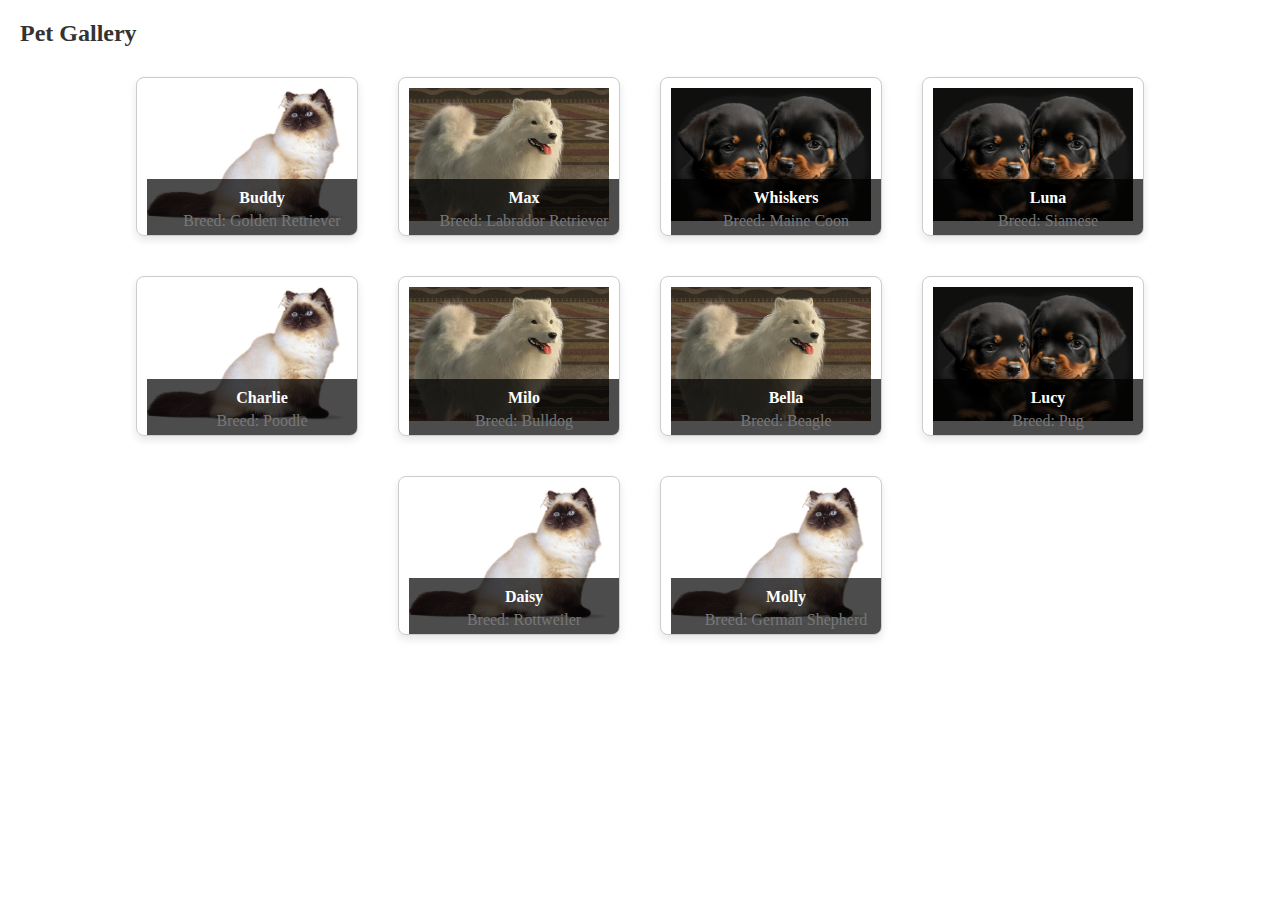
<file: gallery.html>
<!DOCTYPE html>
<html lang="en">
  <head>
    <meta charset="UTF-8" />
    <meta name="viewport" content="width=device-width, initial-scale=1.0" />
    <title>Pet Gallery</title>
    <link rel="stylesheet" href="styless.css" />
    <link rel="stylesheet" href="lightbox.css" />
    <script src="https://ajax.googleapis.com/ajax/libs/jquery/3.5.1/jquery.min.js"></script>
  </head>
  <body>
    <main>
      <h2>Pet Gallery</h2>
      <div class="gallery" id="gallery"></div>

      <div class="backdrop"></div>
      <div class="box">
        <div class="close">x</div>
      </div>
    </main>

    <script src="lightbox.js"></script>
    <script src="gallery.js"></script>
  </body>
</html>
</file>
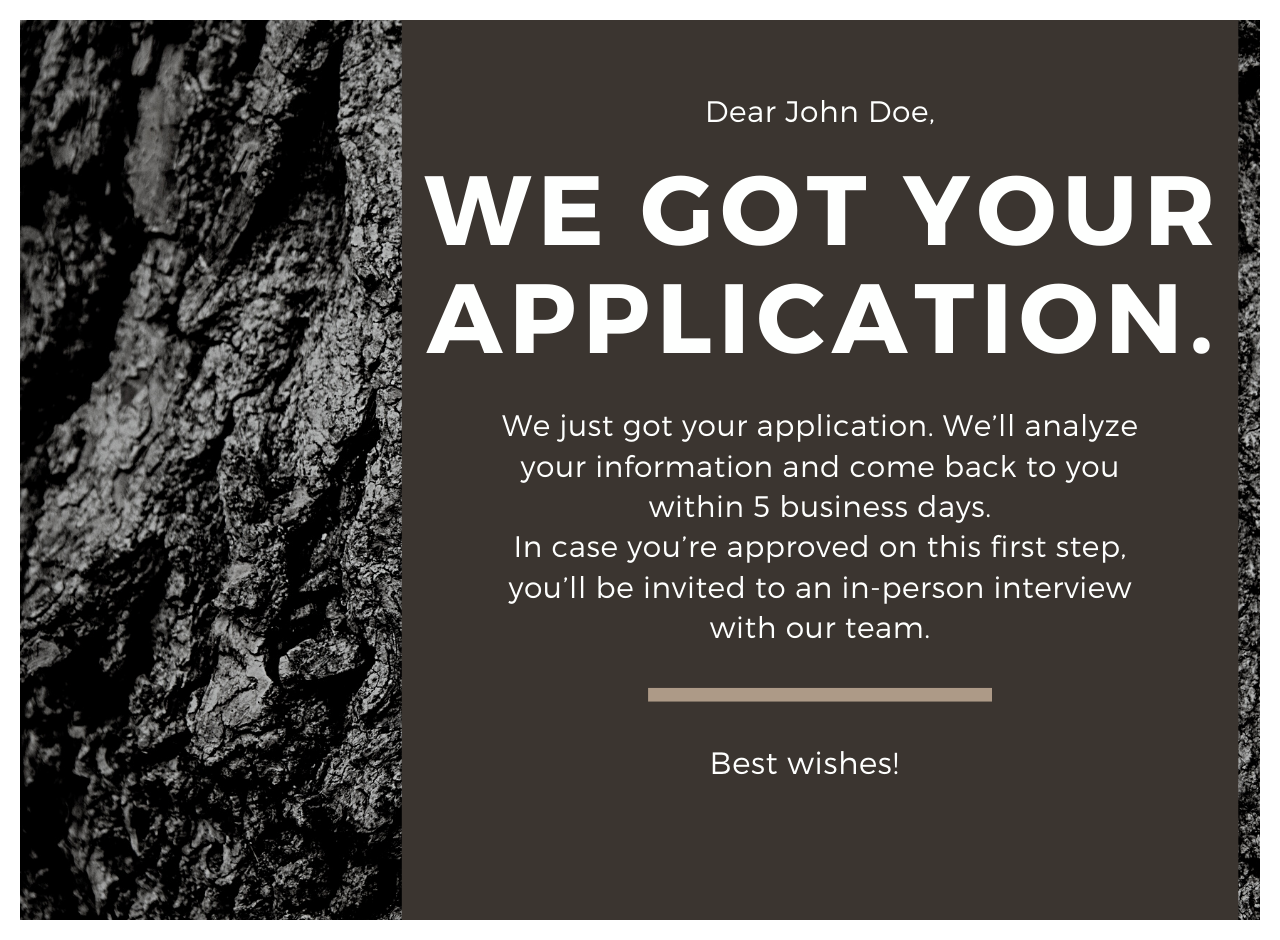
<file: thankyou.html>
<!DOCTYPE html>
<html lang="en">
  <head>
    <link rel="stylesheet" href="styless.css" />
    <meta charset="UTF-8" />
    <meta name="viewport" content="width=device-width, initial-scale=1.0" />
    <title>Document</title>
  </head>
  <body>
    <div class="thankyou"></div>
  </body>
</html>
</file>
<file: styless.css>
.links {
  list-style: none;
}
body {
  margin: 20px;
}
.main-heading {
  background-color: aqua;
  height: 40px;
  padding: 10px;
}
.heading {
  display: flex;
  flex-wrap: wrap;
  justify-content: space-between;
}

.links {
  display: flex;
  flex-direction: row;
  padding-left: 20px;
}
.link1 {
  margin-left: 20px;
  font-size: 20px;
  color: black;
}
.btn1 {
  border-radius: 10px;
  font-size: 20px;
  background-color: aquamarine;
  color: rgb(0, 0, 0);
  font-family: Georgia, "Times New Roman", Times, serif;
}

.btn2 {
  border-radius: 10px;
  font-size: 20px;
  background-color: rgb(211, 231, 24);
  color: rgb(184, 109, 18);
  font-family: Georgia, "Times New Roman", Times, serif;
}

.contentmain {
  background-image: url("./images/dog.jpg");
  background-size: cover;
  height: 100vh;
  width: auto;
}

.title1 {
  margin-left: 70px;
  font-size: 40px;
}
.location {
  margin-top: 20px;
}
.location1 {
  font-size: 20px;
  font-family: Arial, Helvetica, sans-serif;
}
.back {
  margin-bottom: 20px;
}
.thankyou {
  background-image: url("./images/thank.png");
  height: 100vh;
  width: auto;
}

/* Gallery Page */

h2 {
  color: #333;
}

.gallery {
  display: flex;
  justify-content: center;
  flex-wrap: wrap;
  gap: 20px;
}

.card {
  background-color: #fff;
  border: 1px solid #ddd;
  border-radius: 8px;
  overflow: hidden;
  width: 200px;
  box-shadow: 0 4px 8px rgba(0, 0, 0, 0.1);
}

.card img {
  width: 100%;
  height: auto;
}

.info {
  padding: 15px;
}

.info h3 {
  margin: 0;
  font-size: 1.2em;
  color: #333;
}

.info p {
  color: #777;
  margin: 5px 0 0;
}

footer {
  background-color: #333;
  color: #fff;
  text-align: center;
  padding: 10px 0;
  position: fixed;
  bottom: 0;
  width: 100%;
}
.gallery {
  display: flex;
  flex-wrap: wrap;
}
.card {
  border: 1px solid #ccc;
  margin: 10px;
  padding: 10px;
  text-align: center;
  width: 200px;
  position: relative;
}
.card img {
  max-width: 100%;
  cursor: pointer;
}
.info {
  position: absolute;
  width: 100%;
  bottom: 0;
  background: rgba(0, 0, 0, 0.7);
  color: #fff;
  padding: 5px;
  text-align: center;
  cursor: pointer;
}
.caption {
  font-weight: bold;
  margin-top: 5px;
}
</file>
